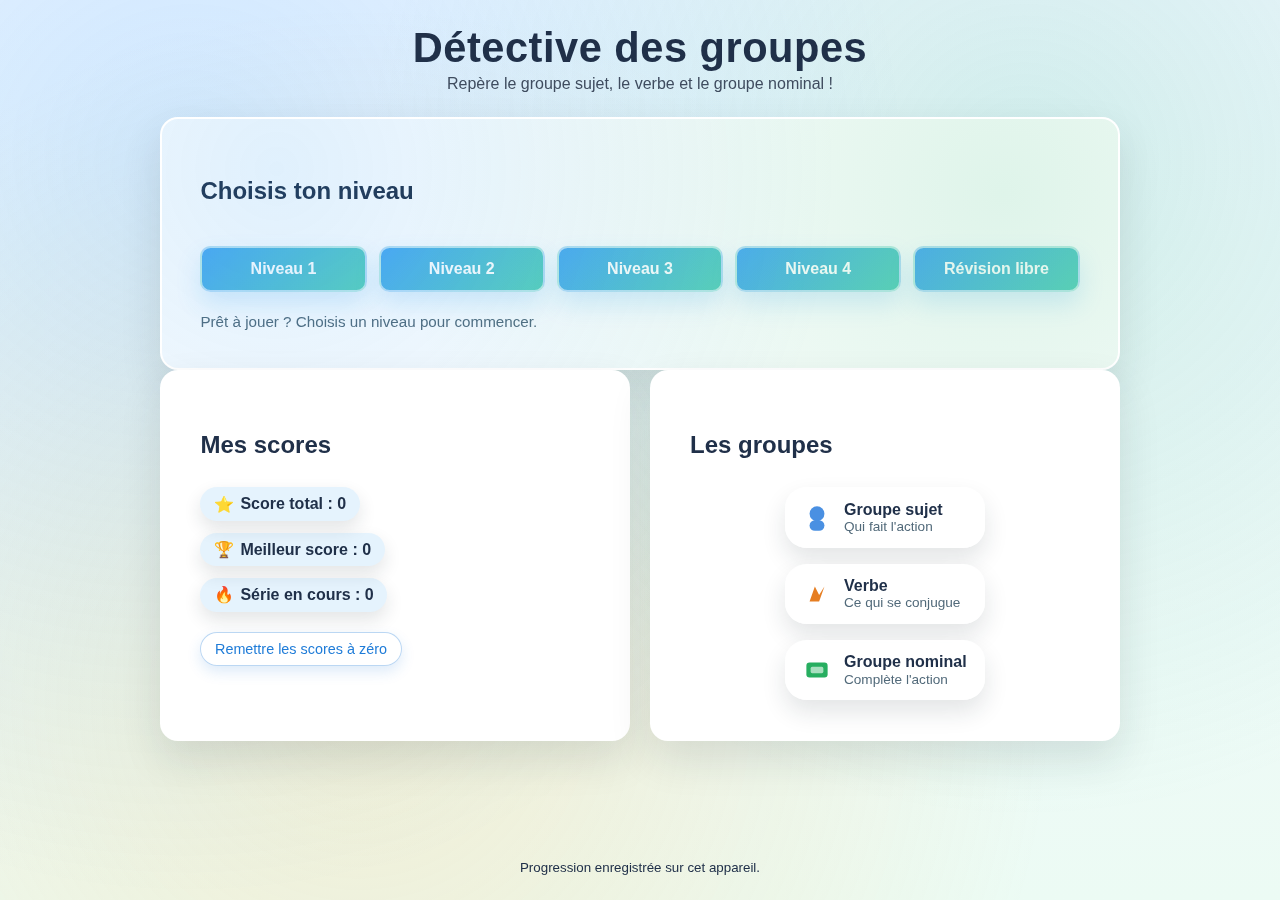
<file: index.html>
<!DOCTYPE html>
<html lang="fr-FR">
  <head>
    <meta charset="UTF-8" />
    <meta name="viewport" content="width=device-width, initial-scale=1.0" />
    <title>Détective des groupes - CE2</title>
    <link rel="stylesheet" href="src/styles.css" />
  </head>
  <body>
    <header class="app-header" role="banner">
      <h1>Détective des groupes</h1>
      <p class="tagline">Repère le groupe sujet, le verbe et le groupe nominal !</p>
    </header>
    <main id="app" class="app" role="main">
      <section id="screen-home" class="screen active" aria-label="Accueil">
        <div class="card home-card">
          <h2>Choisis ton niveau</h2>
          <div class="level-grid" role="group" aria-label="Niveaux">
            <button class="level-btn" data-level="1">Niveau 1</button>
            <button class="level-btn" data-level="2">Niveau 2</button>
            <button class="level-btn" data-level="3">Niveau 3</button>
            <button class="level-btn" data-level="4">Niveau 4</button>
            <button class="level-btn" data-level="all">Révision libre</button>
          </div>
          <div class="resume" id="resume-panel" aria-live="polite"></div>
        </div>
        <div class="home-grid">
          <div class="card scoreboard-card">
            <h2>Mes scores</h2>
            <div class="scoreboard" id="scoreboard-home" aria-live="polite">
              <span class="score-pill" id="home-score">Score total : 0</span>
              <span class="score-pill" id="home-best">Meilleur score : 0</span>
              <span class="score-pill" id="home-streak">Série en cours : 0</span>
            </div>
            <button id="reset-progress" class="ghost small" type="button">
              Remettre les scores à zéro
            </button>
          </div>
          <div class="card legend-card">
            <h2>Les groupes</h2>
            <div class="icon-legend" role="list">
              <div role="listitem" class="legend-item" data-role="GS">
                <img src="public/pictos/subject.svg" alt="Groupe sujet" />
                <div class="legend-text">
                  <span class="legend-title">Groupe sujet</span>
                  <span class="legend-caption">Qui fait l'action</span>
                </div>
              </div>
              <div role="listitem" class="legend-item" data-role="VERBE">
                <img src="public/pictos/verb.svg" alt="Verbe" />
                <div class="legend-text">
                  <span class="legend-title">Verbe</span>
                  <span class="legend-caption">Ce qui se conjugue</span>
                </div>
              </div>
              <div role="listitem" class="legend-item" data-role="GN">
                <img src="public/pictos/group.svg" alt="Groupe nominal" />
                <div class="legend-text">
                  <span class="legend-title">Groupe nominal</span>
                  <span class="legend-caption">Complète l'action</span>
                </div>
              </div>
            </div>
          </div>
        </div>
      </section>
      <section id="screen-exercise" class="screen" aria-label="Exercice">
        <div class="top-bar">
          <button id="back-home" class="ghost back-home">← Accueil</button>
          <span class="streak-chip" id="streak-display">Série en cours : 0</span>
        </div>
        <div class="card exercise-card">
          <div class="phrase-zone" aria-live="polite">
            <p id="phrase-text" class="phrase"></p>
          </div>
          <div class="drag-area" aria-hidden="false">
            <div
              class="drag-label"
              data-role="GS"
              draggable="false"
              aria-label="Étiquette Groupe sujet"
            >
              Groupe sujet
            </div>
            <div
              class="drag-label"
              data-role="VERBE"
              draggable="false"
              aria-label="Étiquette Verbe"
            >
              Verbe
            </div>
            <div
              class="drag-label"
              data-role="GN"
              draggable="false"
              aria-label="Étiquette Groupe nominal"
            >
              Groupe nominal
            </div>
          </div>
          <div class="help-text" id="help-text" aria-live="assertive"></div>
          <div class="controls">
            <button id="help-btn" class="ghost">Indice</button>
            <button id="validate-btn" class="primary">Valider</button>
            <button id="next-btn" class="secondary" disabled>Suivant</button>
          </div>
        </div>
      </section>
      <div id="toast" role="status" aria-live="polite" hidden></div>
    </main>
    <footer class="app-footer" role="contentinfo">
      <small>Progression enregistrée sur cet appareil.</small>
    </footer>
    <script type="module" src="src/main.js"></script>
  </body>
</html>
</file>
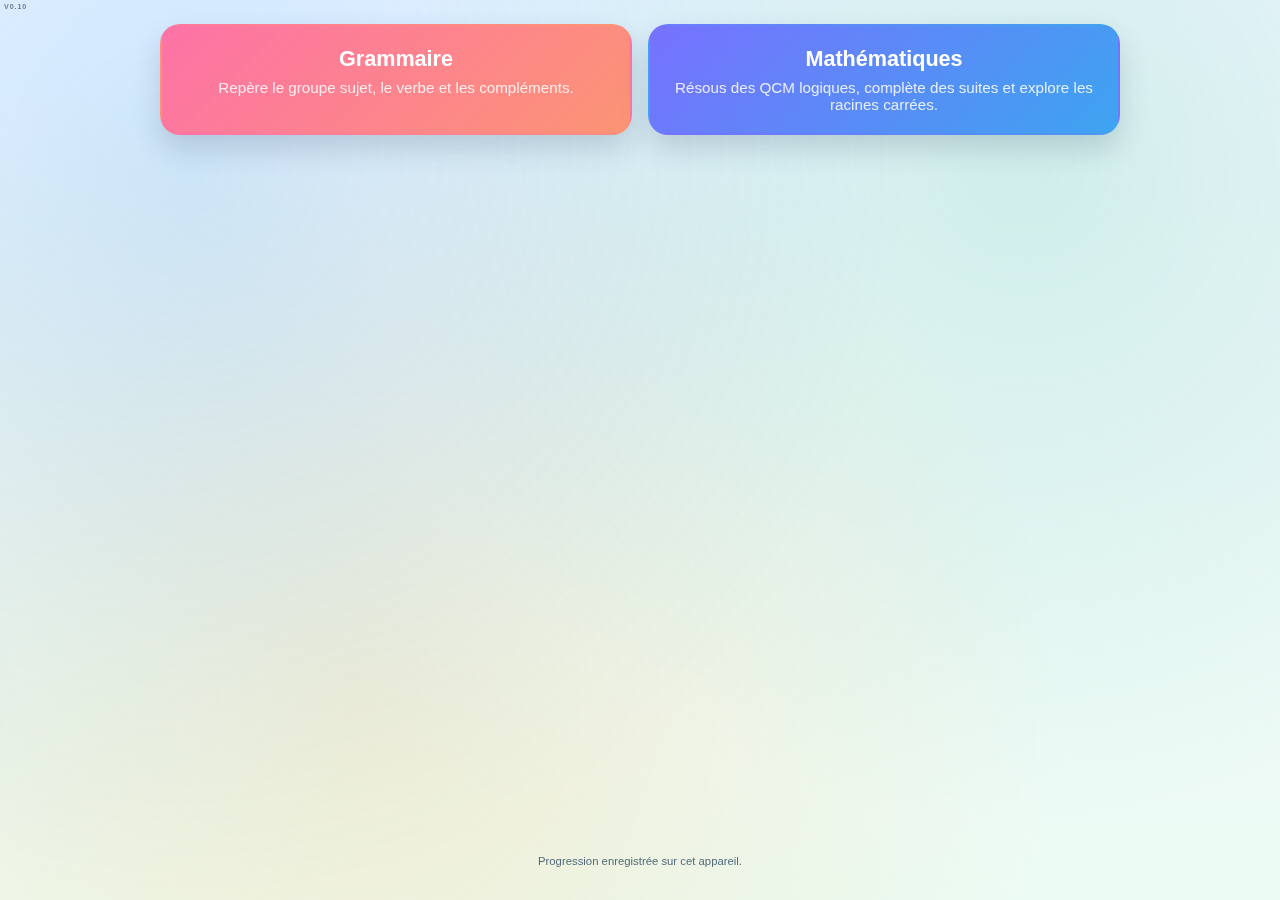
<file: beta/index.html>
<!DOCTYPE html>
<html lang="fr-FR">
  <head>
    <meta charset="UTF-8" />
    <meta name="viewport" content="width=device-width, initial-scale=1.0" />
    <title>Détective des groupes - CE2</title>
    <link rel="stylesheet" href="src/styles.css" />
  </head>
  <body>
    <span class="app-version app-version-floating" aria-label="Version de l'application">v0.10</span>
    <main id="app" class="app" role="main">
      <section
        id="screen-home"
        class="screen active"
        aria-label="Accueil"
        data-view="menu"
      >
        <div id="home-menu" class="home-view active" data-view="menu">
          <div class="subject-choice-panel" role="group" aria-label="Choisis une matière">
            <button class="subject-choice grammar" type="button" data-home-subject="grammar">
              <span class="subject-choice-title">Grammaire</span>
              <span class="subject-choice-caption"
                >Repère le groupe sujet, le verbe et les compléments.</span
              >
            </button>
            <button class="subject-choice math" type="button" data-home-subject="math">
              <span class="subject-choice-title">Mathématiques</span>
              <span class="subject-choice-caption"
                >Résous des QCM logiques, complète des suites et explore les racines carrées.</span
              >
            </button>
          </div>
        </div>
        <div id="grammar-panel" class="home-view" data-view="grammar" hidden aria-hidden="true">
          <button class="back-to-menu" type="button" data-home-menu>← Choisir une matière</button>
          <div class="card home-card">
            <h2>Choisis ton niveau</h2>
            <div class="level-grid" role="group" aria-label="Niveaux">
              <button class="level-btn" data-level="1">Niveau 1</button>
              <button class="level-btn" data-level="2">Niveau 2</button>
              <button class="level-btn" data-level="3">Niveau 3</button>
              <button class="level-btn" data-level="4">Niveau 4</button>
              <button class="level-btn" data-level="5">Niveau 5</button>
              <button class="level-btn" data-level="all">Révision libre</button>
            </div>
            <div class="resume" id="resume-panel" aria-live="polite"></div>
          </div>
          <div class="home-grid">
            <div class="card scoreboard-card">
              <h2>Mes scores</h2>
              <div class="scoreboard" id="scoreboard-home" aria-live="polite">
                <span class="score-pill" id="home-score">Score total : 0</span>
                <span class="score-pill" id="home-best">Meilleur score : 0</span>
                <span class="score-pill" id="home-streak">Série en cours : 0</span>
              </div>
              <div class="badge-section">
                <h3 class="badge-heading">Badges de séries parfaites</h3>
                <p class="badge-help" id="badge-help">
                  Joue les niveaux 3, 4 et 5 et réussis plusieurs phrases d’affilée pour débloquer les badges.
                </p>
                <div class="badge-grid" id="badge-grid" role="list" aria-live="polite"></div>
              </div>
              <button id="reset-progress" class="ghost small" type="button">
                Remettre les scores à zéro
              </button>
            </div>
            <div class="card legend-card">
              <h2>Les repères</h2>
              <div class="icon-legend" role="list">
                <div role="listitem" class="legend-item" data-role="SUBJECT">
                  <img src="public/pictos/subject.svg" alt="Groupe sujet" />
                  <div class="legend-text">
                    <span class="legend-title">Groupe sujet</span>
                    <span class="legend-caption">Qui fait l'action</span>
                  </div>
                </div>
                <div role="listitem" class="legend-item" data-role="VERB">
                  <img src="public/pictos/verb.svg" alt="Verbe" />
                  <div class="legend-text">
                    <span class="legend-title">Verbe</span>
                    <span class="legend-caption">Ce qui se conjugue</span>
                  </div>
                </div>
                <div role="listitem" class="legend-item" data-role="COMPLEMENT">
                  <img src="public/pictos/group.svg" alt="Complément" />
                  <div class="legend-text">
                    <span class="legend-title">Complément</span>
                    <span class="legend-caption">Lieu ou temps</span>
                  </div>
                </div>
              </div>
              <p class="legend-note">
                Dès le niveau 3, précise si le sujet est un <strong>pronom</strong> ou un
                <strong>groupe nominal</strong>.
              </p>
            </div>
          </div>
        </div>
        <div id="math-panel" class="home-view" data-view="math" hidden aria-hidden="true">
          <button class="back-to-menu" type="button" data-home-menu>← Choisir une matière</button>
          <div class="math-home">
            <div
              id="math-track-grid"
              class="math-track-grid"
              role="group"
              aria-label="Sous-matières de mathématiques"
            >
              <button
                class="math-track-btn"
                type="button"
                data-math-track="logic-rapide"
                aria-pressed="false"
              >
                <span class="math-track-title">Logique rapide</span>
                <span class="math-track-caption"
                  >Calculs mentaux express, opérations combinées et problèmes courts.</span
                >
              </button>
              <button
                class="math-track-btn"
                type="button"
                data-math-track="suites-logiques"
                aria-pressed="false"
              >
                <span class="math-track-title">Suites logiques</span>
                <span class="math-track-caption"
                  >Complète des suites numériques ou visuelles par glisser-déposer.</span
                >
              </button>
              <button
                class="math-track-btn"
                type="button"
                data-math-track="racines-carrees"
                aria-pressed="false"
              >
                <span class="math-track-title">Racines carrées</span>
                <span class="math-track-caption"
                  >Identifie les racines carrées parfaites et explique ta démarche.</span
                >
              </button>
            </div>
            <p id="math-track-help" class="math-track-help">
              Choisis un type d'énigmes pour voir les niveaux disponibles.
            </p>
            <div id="math-levels-wrapper" class="math-levels-wrapper" hidden aria-hidden="true">
              <h3 id="math-level-heading" class="visually-hidden">Choisis ton niveau</h3>
              <div
                id="math-levels"
                class="level-grid"
                role="group"
                aria-labelledby="math-level-heading"
              ></div>
            </div>
            <p class="math-resume" id="math-resume" aria-live="polite">
              Prêt à résoudre quelques énigmes ?
            </p>
          </div>
          <div class="home-grid">
            <div class="card math-info-card">
              <h2>Ce qui t'attend</h2>
              <ul class="math-level-list">
                <li>
                  <strong>Logique rapide</strong> : trois niveaux de calcul mental avec questions à choix
                  multiples.
                </li>
                <li>
                  <strong>Suites logiques</strong> : trois niveaux de suites numériques ou visuelles à compléter
                  en glisser-déposer.
                </li>
                <li>
                  <strong>Racines carrées</strong> : trois niveaux pour reconnaître les racines carrées parfaites et
                  les utiliser dans de petits problèmes.
                </li>
              </ul>
            </div>
            <div class="card math-score-card">
              <h2>Mes résultats</h2>
              <p id="math-score" class="math-score" aria-live="polite">0 réussite sur 0 exercice.</p>
            </div>
          </div>
        </div>
      </section>
      <section id="screen-exercise" class="screen" aria-label="Exercice">
          <div class="top-bar">
            <div class="top-bar-left">
              <button id="back-home" class="ghost back-home">← Accueil</button>
            </div>
            <span class="streak-chip" id="streak-display">Série en cours : 0</span>
          </div>
        <div class="card exercise-card">
          <div class="phrase-zone" aria-live="polite">
            <p id="phrase-text" class="phrase"></p>
          </div>
          <div id="subject-type-prompt" class="subject-type-prompt" hidden>
            <span id="subject-type-label" class="prompt-label">Glisse le type de sujet</span>
            <div class="prompt-options" role="group" aria-label="Type de sujet">
              <button type="button" class="prompt-option" data-subject-type="PRONOUN">Pronom</button>
              <button type="button" class="prompt-option" data-subject-type="GN">Groupe nominal</button>
            </div>
          </div>
          <div
            class="drag-area"
            id="drag-area"
            role="group"
            aria-label="Étiquettes à déplacer"
          ></div>
          <div class="help-text" id="help-text" aria-live="assertive"></div>
          <div class="controls">
            <button id="help-btn" class="ghost">Indice</button>
            <button id="validate-btn" class="primary">Valider</button>
            <button id="next-btn" class="secondary" disabled>Suivant</button>
          </div>
        </div>
      </section>
      <section id="screen-math" class="screen" aria-label="Exercices de mathématiques">
        <div class="top-bar">
          <div class="top-bar-left">
            <button id="back-home-math" class="ghost back-home">← Accueil</button>
          </div>
          <span class="streak-chip" id="math-progress">0 / 0</span>
        </div>
        <div class="card math-card">
          <h2 id="math-level-title">Mathématiques</h2>
          <p id="math-question" class="math-question" aria-live="polite"></p>
          <div id="math-sequence" class="math-sequence" aria-live="polite"></div>
          <div id="math-options" class="math-options" role="list"></div>
          <div id="math-feedback" class="math-feedback" aria-live="assertive"></div>
          <div class="controls">
            <button id="math-hint" class="ghost">Indice</button>
            <button id="math-validate" class="primary" disabled>Valider</button>
            <button id="math-next" class="secondary" disabled>Suivant</button>
          </div>
        </div>
      </section>
      <div id="toast" role="status" aria-live="polite" hidden></div>
    </main>
    <footer class="app-footer" role="contentinfo">
      <small>Progression enregistrée sur cet appareil.</small>
    </footer>
    <script type="module" src="src/main.js"></script>
  </body>
</html>
</file>
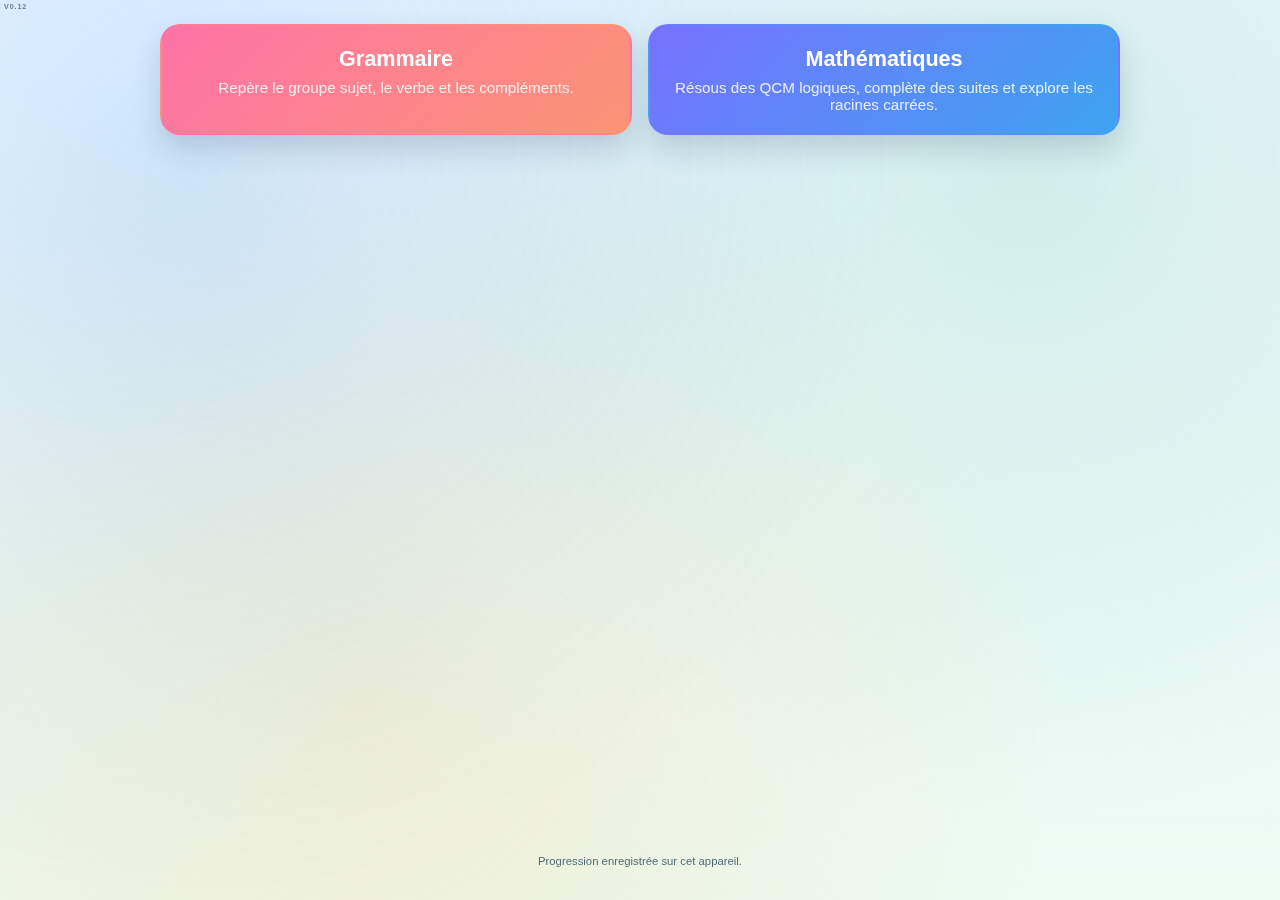
<file: beta/pr-8/index.html>
<!DOCTYPE html>
<html lang="fr-FR">
  <head>
    <meta charset="UTF-8" />
    <meta name="viewport" content="width=device-width, initial-scale=1.0" />
    <title>Détective des groupes - CE2</title>
    <link rel="stylesheet" href="src/styles.css" />
  </head>
  <body>
    <span class="app-version app-version-floating" aria-label="Version de l'application">v0.12</span>
    <main id="app" class="app" role="main">
      <section
        id="screen-home"
        class="screen active"
        aria-label="Accueil"
        data-view="menu"
      >
        <div id="home-menu" class="home-view active" data-view="menu">
          <div class="subject-choice-panel" role="group" aria-label="Choisis une matière">
            <button class="subject-choice grammar" type="button" data-home-subject="grammar">
              <span class="subject-choice-title">Grammaire</span>
              <span class="subject-choice-caption"
                >Repère le groupe sujet, le verbe et les compléments.</span
              >
            </button>
            <button class="subject-choice math" type="button" data-home-subject="math">
              <span class="subject-choice-title">Mathématiques</span>
              <span class="subject-choice-caption"
                >Résous des QCM logiques, complète des suites et explore les racines carrées.</span
              >
            </button>
          </div>
        </div>
        <div id="grammar-panel" class="home-view" data-view="grammar" hidden aria-hidden="true">
          <button class="back-to-menu" type="button" data-home-menu>← Choisir une matière</button>
          <div class="card home-card">
            <h2>Choisis ton niveau</h2>
            <div class="level-grid" role="group" aria-label="Niveaux">
              <button class="level-btn" data-level="1">Niveau 1</button>
              <button class="level-btn" data-level="2">Niveau 2</button>
              <button class="level-btn" data-level="3">Niveau 3</button>
              <button class="level-btn" data-level="4">Niveau 4</button>
              <button class="level-btn" data-level="5">Niveau 5</button>
              <button class="level-btn" data-level="all">Révision libre</button>
            </div>
            <div class="resume" id="resume-panel" aria-live="polite"></div>
          </div>
          <div class="home-grid">
            <div class="card scoreboard-card">
              <h2>Mes scores</h2>
              <div class="scoreboard" id="scoreboard-home" aria-live="polite">
                <span class="score-pill" id="home-score">Score total : 0</span>
                <span class="score-pill" id="home-best">Meilleur score : 0</span>
                <span class="score-pill" id="home-streak">Série en cours : 0</span>
              </div>
              <div class="badge-section">
                <h3 class="badge-heading">Badges de séries parfaites</h3>
                <p class="badge-help" id="badge-help">
                  Joue les niveaux 3, 4 et 5 et réussis plusieurs phrases d’affilée pour débloquer les badges.
                </p>
                <div class="badge-grid" id="badge-grid" role="list" aria-live="polite"></div>
              </div>
              <button id="reset-progress" class="ghost small" type="button">
                Remettre les scores à zéro
              </button>
            </div>
            <div class="card legend-card">
              <h2>Les repères</h2>
              <div class="icon-legend" role="list">
                <div role="listitem" class="legend-item" data-role="SUBJECT">
                  <img src="public/pictos/subject.svg" alt="Groupe sujet" />
                  <div class="legend-text">
                    <span class="legend-title">Groupe sujet</span>
                    <span class="legend-caption">Qui fait l'action</span>
                  </div>
                </div>
                <div role="listitem" class="legend-item" data-role="VERB">
                  <img src="public/pictos/verb.svg" alt="Verbe" />
                  <div class="legend-text">
                    <span class="legend-title">Verbe</span>
                    <span class="legend-caption">Ce qui se conjugue</span>
                  </div>
                </div>
                <div role="listitem" class="legend-item" data-role="COMPLEMENT">
                  <img src="public/pictos/group.svg" alt="Complément" />
                  <div class="legend-text">
                    <span class="legend-title">Complément</span>
                    <span class="legend-caption">Lieu ou temps</span>
                  </div>
                </div>
              </div>
              <p class="legend-note">
                Dès le niveau 3, précise si le sujet est un <strong>pronom</strong> ou un
                <strong>groupe nominal</strong>.
              </p>
            </div>
          </div>
        </div>
        <div id="math-panel" class="home-view" data-view="math" hidden aria-hidden="true">
          <button class="back-to-menu" type="button" data-home-menu>← Choisir une matière</button>
          <div class="math-home">
            <div
              id="math-track-grid"
              class="math-track-grid"
              role="group"
              aria-label="Sous-matières de mathématiques"
            >
              <button
                class="math-track-btn"
                type="button"
                data-math-track="logic-rapide"
                aria-pressed="false"
              >
                <span class="math-track-title">Logique rapide</span>
                <span class="math-track-caption"
                  >Calculs mentaux express, opérations combinées et problèmes courts.</span
                >
              </button>
              <button
                class="math-track-btn"
                type="button"
                data-math-track="suites-logiques"
                aria-pressed="false"
              >
                <span class="math-track-title">Suites logiques</span>
                <span class="math-track-caption"
                  >Complète des suites numériques ou visuelles par glisser-déposer.</span
                >
              </button>
              <button
                class="math-track-btn"
                type="button"
                data-math-track="racines-carrees"
                aria-pressed="false"
              >
                <span class="math-track-title">Racines carrées</span>
                <span class="math-track-caption"
                  >Identifie les racines carrées parfaites et explique ta démarche.</span
                >
              </button>
            </div>
            <p id="math-track-help" class="math-track-help">
              Choisis un type d'énigmes pour voir les niveaux disponibles.
            </p>
            <div id="math-levels-wrapper" class="math-levels-wrapper" hidden aria-hidden="true">
              <h3 id="math-level-heading" class="visually-hidden">Choisis ton niveau</h3>
              <div
                id="math-levels"
                class="level-grid"
                role="group"
                aria-labelledby="math-level-heading"
              ></div>
            </div>
            <p class="math-resume" id="math-resume" aria-live="polite">
              Prêt à résoudre quelques énigmes ?
            </p>
          </div>
          <div class="home-grid">
            <div class="card math-info-card">
              <h2>Ce qui t'attend</h2>
              <ul class="math-level-list">
                <li>
                  <strong>Logique rapide</strong> : trois niveaux de calcul mental avec questions à choix
                  multiples.
                </li>
                <li>
                  <strong>Suites logiques</strong> : trois niveaux de suites numériques ou visuelles à compléter
                  en glisser-déposer.
                </li>
                <li>
                  <strong>Racines carrées</strong> : trois niveaux pour reconnaître les racines carrées parfaites et
                  les utiliser dans de petits problèmes.
                </li>
              </ul>
            </div>
            <div class="card math-score-card">
              <h2>Mes résultats</h2>
              <p id="math-score" class="math-score" aria-live="polite">0 réussite sur 0 exercice.</p>
            </div>
          </div>
        </div>
      </section>
      <section id="screen-exercise" class="screen" aria-label="Exercice">
          <div class="top-bar">
            <div class="top-bar-left">
              <button id="back-home" class="ghost back-home">← Accueil</button>
            </div>
            <span class="streak-chip" id="streak-display">Série en cours : 0</span>
          </div>
        <div class="card exercise-card">
          <div class="phrase-zone" aria-live="polite">
            <p id="phrase-text" class="phrase"></p>
          </div>
          <div id="subject-type-prompt" class="subject-type-prompt" hidden>
            <span id="subject-type-label" class="prompt-label">Glisse le type de sujet</span>
            <div class="prompt-options" role="group" aria-label="Type de sujet">
              <button type="button" class="prompt-option" data-subject-type="PRONOUN">Pronom</button>
              <button type="button" class="prompt-option" data-subject-type="GN">Groupe nominal</button>
            </div>
          </div>
          <div
            class="drag-area"
            id="drag-area"
            role="group"
            aria-label="Étiquettes à déplacer"
          ></div>
          <div class="help-text" id="help-text" aria-live="assertive"></div>
          <div class="controls">
            <button id="help-btn" class="ghost">Indice</button>
            <button id="validate-btn" class="primary">Valider</button>
            <button id="next-btn" class="secondary" disabled>Suivant</button>
          </div>
        </div>
      </section>
      <section id="screen-math" class="screen" aria-label="Exercices de mathématiques">
        <div class="top-bar">
          <div class="top-bar-left">
            <button id="back-home-math" class="ghost back-home">← Accueil</button>
          </div>
          <span class="streak-chip" id="math-progress">0 / 0</span>
        </div>
        <div class="card math-card">
          <h2 id="math-level-title">Mathématiques</h2>
          <p id="math-question" class="math-question" aria-live="polite"></p>
          <div id="math-sequence" class="math-sequence" aria-live="polite"></div>
          <div id="math-options" class="math-options" role="list"></div>
          <div id="math-feedback" class="math-feedback" aria-live="assertive"></div>
          <div class="controls">
            <button id="math-hint" class="ghost">Indice</button>
            <button id="math-validate" class="primary" disabled>Valider</button>
            <button id="math-next" class="secondary" disabled>Suivant</button>
          </div>
        </div>
      </section>
      <div id="toast" role="status" aria-live="polite" hidden></div>
    </main>
    <footer class="app-footer" role="contentinfo">
      <small>Progression enregistrée sur cet appareil.</small>
    </footer>
    <script type="module" src="src/main.js"></script>
  </body>
</html>
</file>
<file: src/styles.css>
:root {
  color-scheme: light;
  --font-base: 'Baloo 2', 'Montserrat', 'Helvetica Neue', Arial, sans-serif;
  --bg-start: #f3f7ff;
  --bg-end: #ecfbf4;
  --card: #ffffff;
  --text: #203049;
  --muted: #526a7a;
  --primary: #2d9bf0;
  --primary-dark: #1f7cd8;
  --accent: #4cc38a;
  --warning: #f5b545;
  --error: #f06f6f;
  --subject-color: #f4a259;
  --verb-color: #4c8df7;
  --complement-color: #7b6bff;
  --type-pronoun: #3bb4c5;
  --type-gn: #f29d4b;
  --radius: 18px;
  --transition: 240ms ease;
}

* {
  box-sizing: border-box;
}

body {
  margin: 0;
  font-family: var(--font-base);
  background: linear-gradient(180deg, var(--bg-start) 0%, var(--bg-end) 100%);
  color: var(--text);
  min-height: 100vh;
  display: flex;
  flex-direction: column;
  position: relative;
}

body::before {
  content: '';
  position: fixed;
  inset: 0;
  background-image: radial-gradient(circle at 15% 20%, rgba(54, 164, 255, 0.2), transparent 55%),
    radial-gradient(circle at 80% 18%, rgba(89, 203, 173, 0.22), transparent 52%),
    radial-gradient(circle at 28% 78%, rgba(255, 200, 110, 0.24), transparent 60%);
  pointer-events: none;
  z-index: -1;
}

.app-header,
.app-footer {
  text-align: center;
  padding: 1.5rem 1rem;
  background: transparent;
}

.app-header h1 {
  margin: 0;
  font-size: clamp(1.8rem, 4vw, 2.6rem);
  letter-spacing: 0.5px;
}

.tagline {
  margin: 0.2rem 0 0;
  color: #3f4c5f;
  font-size: 1rem;
}

body.exercise-active .app-header {
  display: none;
}

body.exercise-active .app {
  padding-top: 0.5rem;
}

.app {
  flex: 1;
  width: min(960px, 94vw);
  margin: 0 auto;
  display: flex;
  flex-direction: column;
  gap: 1.5rem;
}

.screen {
  display: none;
}

.screen.active {
  display: block;
}

.card {
  background: var(--card);
  border-radius: var(--radius);
  padding: clamp(1.6rem, 3vw, 2.7rem);
  box-shadow: 0 18px 42px rgba(27, 38, 46, 0.12);
  border: 2px solid rgba(255, 255, 255, 0.7);
  backdrop-filter: blur(4px);
  display: flex;
  flex-direction: column;
  gap: 1.3rem;
}

.home-card {
  position: relative;
  overflow: hidden;
}

.home-card::after {
  content: '';
  position: absolute;
  inset: 0;
  background: radial-gradient(circle at 12% 20%, rgba(45, 155, 240, 0.15), transparent 65%),
    radial-gradient(circle at 88% 30%, rgba(76, 195, 138, 0.18), transparent 70%);
  pointer-events: none;
}

.level-grid {
  display: grid;
  grid-template-columns: repeat(auto-fit, minmax(140px, 1fr));
  gap: 0.75rem;
}

button {
  font: inherit;
  border: none;
  border-radius: calc(var(--radius) / 1.7);
  padding: 0.75rem 1rem;
  cursor: pointer;
  transition: transform var(--transition), background var(--transition), color var(--transition), box-shadow var(--transition);
}

button:disabled {
  cursor: not-allowed;
  opacity: 0.6;
}

.level-btn {
  background: linear-gradient(135deg, rgba(45, 155, 240, 0.85), rgba(62, 201, 176, 0.85));
  color: #ffffff;
  font-weight: 700;
  border: 2px solid rgba(255, 255, 255, 0.6);
  box-shadow: 0 12px 24px rgba(45, 155, 240, 0.18);
}

.level-btn:hover,
.level-btn:focus-visible {
  background: linear-gradient(135deg, rgba(31, 124, 216, 0.95), rgba(34, 160, 140, 0.95));
  transform: translateY(-3px) scale(1.01);
  box-shadow: 0 18px 30px rgba(31, 124, 216, 0.25);
}

.resume {
  color: var(--muted);
  font-size: 0.95rem;
}

.home-grid {
  display: grid;
  grid-template-columns: repeat(auto-fit, minmax(260px, 1fr));
  gap: 1.2rem;
}

.top-bar {
  display: flex;
  flex-wrap: wrap;
  align-items: center;
  justify-content: space-between;
  gap: 0.75rem;
}

.ghost {
  background: rgba(255, 255, 255, 0.65);
  border: 1px solid rgba(31, 124, 216, 0.3);
  color: var(--primary-dark);
}

.primary {
  background: var(--primary);
  color: white;
  font-weight: 600;
}

.primary:hover,
.primary:focus-visible {
  background: var(--primary-dark);
}

.secondary {
  background: rgba(74, 200, 160, 0.2);
  color: #1f7f62;
  font-weight: 600;
}


.exercise-card {
  gap: 1.2rem;
}

.scoreboard-card h2,
.legend-card h2 {
  margin-bottom: 0.5rem;
}

.icon-legend {
  display: flex;
  gap: 1rem;
  align-items: center;
  justify-content: center;
  flex-wrap: wrap;
}

.legend-item {
  display: flex;
  align-items: center;
  gap: 0.6rem;
  color: var(--text);
  font-size: 1rem;
  padding: 0.65rem 0.85rem;
  border-radius: calc(var(--radius) * 1.2);
  cursor: default;
  border: 2px solid rgba(255, 255, 255, 0.9);
  box-shadow: 0 12px 24px rgba(27, 38, 46, 0.12);
  background: rgba(255, 255, 255, 0.9);
  min-width: 200px;
}

.legend-item img {
  width: 34px;
  height: 34px;
}

.legend-text {
  display: flex;
  flex-direction: column;
  line-height: 1.2;
}

.legend-title {
  font-weight: 700;
}

.legend-caption {
  font-size: 0.85rem;
  color: var(--muted);
}

.legend-note {
  margin: 0;
  font-size: 0.9rem;
  color: var(--muted);
  text-align: center;
}


.phrase-zone {
  background: rgba(255, 255, 255, 0.96);
  border-radius: calc(var(--radius) * 0.9);
  padding: 1.4rem 1.2rem;
  min-height: 110px;
  display: flex;
  align-items: center;
  justify-content: center;
  border: 1px solid rgba(32, 48, 73, 0.08);
  box-shadow: inset 0 0 0 1px rgba(62, 201, 176, 0.08);
}

.phrase {
  font-size: clamp(1.1rem, 2.8vw, 1.6rem);
  line-height: 1.6;
  text-align: center;
  display: flex;
  flex-wrap: wrap;
  gap: 0.35rem;
  justify-content: center;
}

.segment {
  padding: 0.1rem 0.35rem;
  border-radius: 12px;
  transition: background var(--transition), box-shadow var(--transition), transform var(--transition);
  font-weight: 600;
  position: relative;
  display: inline-flex;
  align-items: center;
}
.segment.role-SUBJECT {
  --segment-color: rgba(244, 162, 89, 0.25);
  --segment-strong: rgba(244, 162, 89, 0.72);
}

.segment.role-VERB {
  --segment-color: rgba(76, 141, 247, 0.22);
  --segment-strong: rgba(76, 141, 247, 0.72);
}

.segment.role-COMPLEMENT {
  --segment-color: rgba(123, 107, 255, 0.22);
  --segment-strong: rgba(123, 107, 255, 0.7);
}

.segment.assigned {
  background: var(--segment-color);
  box-shadow: 0 0 0 2px var(--segment-strong) inset;
}

.segment::after {
  content: '';
  position: absolute;
  left: 0.25rem;
  right: 0.25rem;
  bottom: 0.1rem;
  height: 0.25rem;
  border-radius: 999px;
  opacity: 0;
  transition: opacity var(--transition);
}

.segment.subject-pronoun::after {
  background: rgba(59, 180, 197, 0.82);
}

.segment.subject-gn::after {
  background: rgba(242, 157, 75, 0.82);
}

.segment.subject-pronoun::after,
.segment.subject-gn::after {
  opacity: 1;
}

.segment.role-SUBJECT.subject-pronoun.assigned {
  background: rgba(59, 180, 197, 0.2);
  box-shadow: 0 0 0 2px rgba(59, 180, 197, 0.5) inset;
  color: #0f4a50;
}

.segment.role-SUBJECT.subject-gn.assigned {
  background: rgba(242, 157, 75, 0.22);
  box-shadow: 0 0 0 2px rgba(242, 157, 75, 0.55) inset;
  color: #6d3c09;
}

.segment.readonly {
  opacity: 0.9;
}

.segment.hint {
  background: rgba(76, 141, 247, 0.18);
  box-shadow: 0 0 0 2px rgba(76, 141, 247, 0.4) inset;
}

.segment.correct {
  animation: pop var(--transition);
  background: rgba(74, 200, 160, 0.25);
  box-shadow: 0 0 0 2px var(--accent) inset;
}

.segment.incorrect {
  animation: shake 260ms ease;
  background: rgba(255, 111, 111, 0.18);
  box-shadow: 0 0 0 2px var(--error) inset;
}

.subject-type-prompt {
  margin: 0.35rem auto 0.2rem;
  padding: 0.3rem 0.55rem 0.4rem;
  border-radius: calc(var(--radius) * 0.7);
  background: rgba(255, 255, 255, 0.94);
  border: 1px solid rgba(42, 74, 110, 0.18);
  box-shadow: 0 6px 14px rgba(15, 23, 42, 0.14);
  display: inline-flex;
  flex-direction: column;
  align-items: center;
  gap: 0.25rem;
  min-width: min(100%, 210px);
  max-width: 100%;
  transition: transform var(--transition), box-shadow var(--transition);
}

.subject-type-prompt.correct {
  border-color: rgba(43, 160, 120, 0.35);
  box-shadow: 0 10px 20px rgba(16, 185, 129, 0.22);
}

.subject-type-prompt.incorrect {
  border-color: rgba(222, 78, 78, 0.35);
  box-shadow: 0 10px 20px rgba(239, 68, 68, 0.22);
}

.subject-type-prompt[hidden] {
  display: none !important;
}

.prompt-label {
  font-size: 0.78rem;
  color: rgba(28, 49, 78, 0.85);
  font-weight: 600;
}

.prompt-options {
  display: flex;
  gap: 0.4rem;
  flex-wrap: wrap;
  justify-content: center;
}

.prompt-option {
  border: none;
  border-radius: 999px;
  padding: 0.38rem 0.75rem;
  font-weight: 700;
  font-size: 0.86rem;
  cursor: pointer;
  box-shadow: 0 6px 14px rgba(31, 41, 55, 0.16);
  color: var(--text);
  transition: transform var(--transition), box-shadow var(--transition), background var(--transition);
}

.prompt-option[data-subject-type='PRONOUN'] {
  background: rgba(50, 167, 198, 0.22);
  color: #0c5360;
}

.prompt-option[data-subject-type='GN'] {
  background: rgba(242, 153, 67, 0.24);
  color: #5d3603;
}

.prompt-option.active,
.prompt-option:focus-visible {
  outline: none;
  transform: translateY(-1px);
  box-shadow: 0 10px 20px rgba(30, 64, 175, 0.24);
}

.prompt-option.active[data-subject-type='PRONOUN'] {
  background: rgba(50, 167, 198, 0.38);
}

.prompt-option.active[data-subject-type='GN'] {
  background: rgba(242, 153, 67, 0.4);
}

@keyframes pop {
  from {
    transform: scale(0.96);
  }
  to {
    transform: scale(1);
  }
}

@keyframes shake {
  0% {
    transform: translateX(0);
  }
  25% {
    transform: translateX(-4px);
  }
  50% {
    transform: translateX(4px);
  }
  75% {
    transform: translateX(-3px);
  }
  100% {
    transform: translateX(0);
  }
}

.drag-area {
  display: flex;
  justify-content: center;
  gap: 0.9rem;
  flex-wrap: wrap;
}


.drag-label {
  min-width: 130px;
  padding: 0.7rem 1.2rem;
  border-radius: 999px;
  text-align: center;
  font-weight: 700;
  color: var(--text);
  background: rgba(255, 255, 255, 0.95);
  border: 3px solid rgba(255, 255, 255, 0.9);
  box-shadow: 0 14px 24px rgba(27, 38, 46, 0.14);
  touch-action: none;
  position: relative;
  letter-spacing: 0.3px;
  user-select: none;
}

.drag-label[data-label-id='SUBJECT'] {
  background: rgba(244, 162, 89, 0.22);
  border-color: rgba(244, 162, 89, 0.45);
}

.drag-label[data-label-id='VERB'] {
  background: rgba(76, 141, 247, 0.22);
  border-color: rgba(76, 141, 247, 0.45);
}

.drag-label[data-label-id='COMPLEMENT'] {
  background: rgba(123, 107, 255, 0.22);
  border-color: rgba(123, 107, 255, 0.45);
}

.drag-label[data-label-id='SUBJECT_TYPE_PRONOUN'] {
  background: rgba(59, 180, 197, 0.22);
  border-color: rgba(59, 180, 197, 0.45);
}

.drag-label[data-label-id='SUBJECT_TYPE_GN'] {
  background: rgba(242, 157, 75, 0.22);
  border-color: rgba(242, 157, 75, 0.45);
}

.drag-label.dragging {
  opacity: 0.85;
  box-shadow: 0 20px 32px rgba(31, 41, 55, 0.24);
  background: var(--card);
}

.shake {
  animation: shake 260ms ease;
}

.help-text {
  min-height: 1.2rem;
  text-align: center;
  color: var(--muted);
  font-size: 0.95rem;
  line-height: 1.4;
}

.controls {
  display: flex;
  gap: 0.9rem;
  flex-wrap: wrap;
  justify-content: center;
}


.scoreboard {
  display: flex;
  gap: 0.75rem;
  flex-wrap: wrap;
  font-weight: 600;
  justify-content: center;
}

.scoreboard-card {
  align-self: stretch;
}

.scoreboard-card .scoreboard {
  justify-content: flex-start;
  flex-direction: column;
  align-items: flex-start;
}

.back-home {
  padding: 0.45rem 0.8rem;
}

.score-pill {
  display: inline-flex;
  align-items: center;
  gap: 0.4rem;
  padding: 0.45rem 0.85rem;
  border-radius: 999px;
  background: rgba(45, 155, 240, 0.12);
  box-shadow: 0 8px 18px rgba(27, 38, 46, 0.12);
  font-weight: 700;
}

.score-pill::before {
  content: '⭐';
}

#home-best.score-pill::before {
  content: '🏆';
}

#home-streak.score-pill::before {
  content: '🔥';
}

.streak-chip {
  display: inline-flex;
  align-items: center;
  gap: 0.4rem;
  padding: 0.45rem 0.8rem;
  border-radius: 999px;
  background: rgba(45, 155, 240, 0.12);
  color: var(--primary-dark);
  font-weight: 600;
  box-shadow: 0 6px 14px rgba(27, 38, 46, 0.1);
}

.streak-chip::before {
  content: '🔥';
}

.ghost.small {
  align-self: flex-start;
  font-size: 0.9rem;
  padding: 0.5rem 0.85rem;
  border-radius: 999px;
  box-shadow: 0 6px 14px rgba(31, 124, 216, 0.15);
}

#toast {
  position: fixed;
  bottom: 1.5rem;
  left: 50%;
  transform: translateX(-50%);
  background: linear-gradient(135deg, var(--primary) 0%, var(--gn-color) 100%);
  color: white;
  padding: 0.75rem 1.2rem;
  border-radius: 999px;
  box-shadow: 0 12px 22px rgba(242, 91, 118, 0.35);
  font-size: 0.95rem;
  opacity: 0;
  pointer-events: none;
  transition: opacity var(--transition), transform var(--transition);
}

#toast.show {
  opacity: 1;
  transform: translate(-50%, -6px);
}

@media (max-width: 680px) {
  .card {
    padding: 1.4rem;
  }

  .phrase-zone {
    padding: 1.2rem;
  }

  .drag-label {
    min-width: 110px;
  }
}

@media (max-width: 480px) {
  body {
    font-size: 16px;
  }

  .drag-label {
    min-width: 95px;
    font-size: 0.95rem;
  }

  .home-grid {
    grid-template-columns: 1fr;
  }

  .top-bar {
    justify-content: space-between;
  }
}
</file>
<file: beta/src/styles.css>
:root {
  color-scheme: light;
  --font-base: 'Baloo 2', 'Montserrat', 'Helvetica Neue', Arial, sans-serif;
  --bg-start: #f3f7ff;
  --bg-end: #ecfbf4;
  --card: #ffffff;
  --text: #203049;
  --muted: #526a7a;
  --primary: #2d9bf0;
  --primary-dark: #1f7cd8;
  --accent: #4cc38a;
  --warning: #f5b545;
  --error: #f06f6f;
  --subject-color: #f4a259;
  --verb-color: #4c8df7;
  --complement-color: #7b6bff;
  --type-pronoun: #3bb4c5;
  --type-gn: #f29d4b;
  --radius: 18px;
  --transition: 240ms ease;
}

* {
  box-sizing: border-box;
}

body {
  margin: 0;
  font-family: var(--font-base);
  background: linear-gradient(180deg, var(--bg-start) 0%, var(--bg-end) 100%);
  color: var(--text);
  min-height: 100vh;
  display: flex;
  flex-direction: column;
  position: relative;
}

.visually-hidden {
  position: absolute;
  width: 1px;
  height: 1px;
  padding: 0;
  margin: -1px;
  overflow: hidden;
  clip: rect(0, 0, 0, 0);
  white-space: nowrap;
  border: 0;
}

.app-version {
  font-size: 0.45rem;
  font-weight: 600;
  color: rgba(32, 48, 73, 0.6);
  letter-spacing: 0.12em;
  text-transform: uppercase;
}

.app-version-floating {
  position: fixed;
  top: 0.15rem;
  left: 0.25rem;
  z-index: 1200;
  pointer-events: none;
}

body.exercise-active .app-version-floating {
  top: 0.1rem;
}

body::before {
  content: '';
  position: fixed;
  inset: 0;
  background-image: radial-gradient(circle at 15% 20%, rgba(54, 164, 255, 0.2), transparent 55%),
    radial-gradient(circle at 80% 18%, rgba(89, 203, 173, 0.22), transparent 52%),
    radial-gradient(circle at 28% 78%, rgba(255, 200, 110, 0.24), transparent 60%);
  pointer-events: none;
  z-index: -1;
}

.app {
  flex: 1;
  width: min(960px, 94vw);
  margin: 0 auto;
  display: flex;
  flex-direction: column;
  gap: 1.5rem;
  padding: clamp(1rem, 2vw, 1.5rem) 0 2rem;
}

.app-footer {
  text-align: center;
  padding: 1.5rem 1rem 2rem;
  color: var(--muted);
  font-size: 0.85rem;
}

.screen {
  display: none;
}

.screen.active {
  display: block;
}

.card {
  background: var(--card);
  border-radius: var(--radius);
  padding: clamp(1.6rem, 3vw, 2.7rem);
  box-shadow: 0 18px 42px rgba(27, 38, 46, 0.12);
  border: 2px solid rgba(255, 255, 255, 0.7);
  backdrop-filter: blur(4px);
  display: flex;
  flex-direction: column;
  gap: 1.3rem;
}

.home-card {
  position: relative;
  overflow: hidden;
}

.home-card::after {
  content: '';
  position: absolute;
  inset: 0;
  background: radial-gradient(circle at 12% 20%, rgba(45, 155, 240, 0.15), transparent 65%),
    radial-gradient(circle at 88% 30%, rgba(76, 195, 138, 0.18), transparent 70%);
  pointer-events: none;
}

.level-grid {
  display: grid;
  grid-template-columns: repeat(auto-fit, minmax(140px, 1fr));
  gap: 0.75rem;
}


.home-view {
  display: none;
  flex-direction: column;
  gap: 1.25rem;
}

.home-view.active {
  display: flex;
}

.subject-choice-panel,
.subject-choice-grid {
  display: grid;
  grid-template-columns: repeat(auto-fit, minmax(220px, 1fr));
  gap: 1rem;
  width: 100%;
}

.subject-choice {
  display: flex;
  flex-direction: column;
  gap: 0.45rem;
  padding: 1.25rem;
  border-radius: 1.25rem;
  border: 2px solid transparent;
  font-size: 1.15rem;
  font-weight: 700;
  color: #fff;
  cursor: pointer;
  transition: transform 0.2s ease, box-shadow 0.2s ease;
  box-shadow: 0 14px 28px rgba(45, 60, 89, 0.18);
}

.subject-choice .subject-choice-title {
  font-size: 1.35rem;
}

.subject-choice .subject-choice-caption {
  font-size: 0.95rem;
  font-weight: 500;
  color: rgba(255, 255, 255, 0.85);
}

.subject-choice.grammar {
  background: linear-gradient(135deg, rgba(255, 108, 162, 0.95), rgba(255, 140, 105, 0.92));
}

.subject-choice.math {
  background: linear-gradient(135deg, rgba(108, 99, 255, 0.9), rgba(45, 155, 240, 0.9));
}

.subject-choice:focus-visible,
.subject-choice:hover {
  transform: translateY(-4px) scale(1.01);
  box-shadow: 0 18px 32px rgba(45, 60, 89, 0.24);
}

.subject-choice:focus-visible {
  outline: 3px solid rgba(255, 255, 255, 0.8);
  outline-offset: 3px;
}

.back-to-menu {
  align-self: flex-start;
  margin-bottom: -0.5rem;
  padding: 0.5rem 0.85rem;
  border-radius: 999px;
  background: rgba(255, 255, 255, 0.1);
  border: 1px solid rgba(0, 0, 0, 0.08);
  color: var(--primary);
  font-weight: 600;
  cursor: pointer;
  transition: background 0.2s ease, transform 0.2s ease;
}

.back-to-menu:hover,
.back-to-menu:focus-visible {
  background: rgba(255, 255, 255, 0.28);
  transform: translateY(-1px);
}

.math-home {
  display: flex;
  flex-direction: column;
  gap: 0.9rem;
}

.math-track-grid {
  display: grid;
  grid-template-columns: repeat(auto-fit, minmax(220px, 1fr));
  gap: 0.75rem;
  margin-bottom: 0.75rem;
}

.math-track-btn {
  display: flex;
  flex-direction: column;
  align-items: flex-start;
  gap: 0.35rem;
  padding: 1rem;
  border-radius: 1rem;
  background: rgba(255, 255, 255, 0.88);
  color: var(--text);
  font-weight: 700;
  border: 2px solid rgba(45, 155, 240, 0.16);
  box-shadow: 0 12px 28px rgba(45, 60, 89, 0.15);
  cursor: pointer;
  transition: transform 0.2s ease, box-shadow 0.2s ease, border 0.2s ease, background 0.2s ease,
    color 0.2s ease;
  text-align: left;
}

.math-track-btn:hover,
.math-track-btn:focus-visible {
  transform: translateY(-3px);
  box-shadow: 0 18px 36px rgba(45, 60, 89, 0.22);
  outline: 3px solid rgba(45, 155, 240, 0.3);
  outline-offset: 3px;
}

.math-track-btn.selected {
  background: linear-gradient(135deg, rgba(45, 155, 240, 0.92), rgba(108, 99, 255, 0.95));
  color: #fff;
  border-color: rgba(255, 255, 255, 0.9);
  box-shadow: 0 24px 48px rgba(64, 90, 255, 0.38);
  transform: translateY(-3px) scale(1.01);
}

.math-track-title {
  font-size: 1.05rem;
}

.math-track-caption {
  font-size: 0.85rem;
  font-weight: 500;
  line-height: 1.35;
  opacity: 0.92;
}

.math-track-help {
  margin: 0.1rem 0 0.4rem;
  color: var(--muted);
  font-size: 0.95rem;
}

.math-levels-wrapper {
  display: flex;
  flex-direction: column;
  gap: 0.65rem;
  margin-bottom: 0.75rem;
}

.math-levels-wrapper[hidden] {
  display: none;
}

.math-level-btn {
  background: linear-gradient(135deg, rgba(108, 99, 255, 0.9), rgba(45, 155, 240, 0.9));
  color: #fff;
  font-weight: 700;
  border: 2px solid rgba(255, 255, 255, 0.65);
  box-shadow: 0 12px 26px rgba(64, 90, 255, 0.22);
}

.math-level-btn:hover,
.math-level-btn:focus-visible {
  background: linear-gradient(135deg, rgba(79, 70, 228, 1), rgba(31, 124, 216, 1));
  transform: translateY(-3px) scale(1.01);
  outline: 3px solid rgba(255, 255, 255, 0.85);
  outline-offset: 3px;
}

.math-level-btn:disabled,
.math-level-btn.disabled {
  opacity: 0.55;
  cursor: not-allowed;
  box-shadow: none;
  transform: none;
}

.math-resume {
  color: var(--muted);
  font-size: 0.95rem;
}

.math-info-card ul {
  margin: 0;
  padding-left: 1.2rem;
  display: flex;
  flex-direction: column;
  gap: 0.6rem;
}

.math-score {
  font-weight: 600;
}

.math-card {
  gap: 1rem;
}

.math-question {
  font-size: 1.2rem;
  font-weight: 600;
  margin: 0;
}

.math-sequence {
  display: flex;
  gap: 0.6rem;
  flex-wrap: wrap;
  font-size: 1.4rem;
  justify-content: center;
}

.math-sequence .sequence-item {
  min-width: 3rem;
  min-height: 3rem;
  border-radius: var(--radius);
  border: 2px dashed rgba(45, 155, 240, 0.4);
  background: rgba(255, 255, 255, 0.85);
  display: flex;
  align-items: center;
  justify-content: center;
  padding: 0.5rem 0.75rem;
  font-weight: 700;
}

.math-sequence .sequence-item.filled {
  border-style: solid;
  border-color: rgba(76, 195, 138, 0.7);
  background: rgba(76, 195, 138, 0.1);
}

.math-sequence .sequence-item.drag-over {
  border-color: rgba(45, 155, 240, 0.8);
  background: rgba(45, 155, 240, 0.12);
}

.math-options {
  display: flex;
  flex-wrap: wrap;
  gap: 0.75rem;
  justify-content: center;
}

.math-option {
  background: rgba(45, 155, 240, 0.12);
  border: 2px solid rgba(45, 155, 240, 0.4);
  color: var(--primary-dark);
  font-weight: 700;
  padding: 0.65rem 1.2rem;
  border-radius: calc(var(--radius) / 1.4);
  cursor: pointer;
  transition: transform var(--transition), box-shadow var(--transition), background var(--transition);
}

.math-option:hover,
.math-option:focus-visible {
  transform: translateY(-2px);
  box-shadow: 0 12px 24px rgba(45, 155, 240, 0.2);
}

.math-option.selected {
  background: rgba(76, 195, 138, 0.2);
  border-color: rgba(76, 195, 138, 0.8);
}

.math-option.dragging {
  opacity: 0.7;
  cursor: grabbing;
}

.math-feedback {
  min-height: 1.4rem;
  font-weight: 600;
  text-align: center;
}

.math-feedback.success {
  color: var(--accent);
}

.math-feedback.error {
  color: var(--error);
}

button {
  font: inherit;
  border: none;
  border-radius: calc(var(--radius) / 1.7);
  padding: 0.75rem 1rem;
  cursor: pointer;
  transition: transform var(--transition), background var(--transition), color var(--transition), box-shadow var(--transition);
}

button:disabled {
  cursor: not-allowed;
  opacity: 0.6;
}

.level-btn {
  background: linear-gradient(135deg, rgba(45, 155, 240, 0.85), rgba(62, 201, 176, 0.85));
  color: #ffffff;
  font-weight: 700;
  border: 2px solid rgba(255, 255, 255, 0.6);
  box-shadow: 0 12px 24px rgba(45, 155, 240, 0.18);
}

.level-btn:hover,
.level-btn:focus-visible {
  background: linear-gradient(135deg, rgba(31, 124, 216, 0.95), rgba(34, 160, 140, 0.95));
  transform: translateY(-3px) scale(1.01);
  box-shadow: 0 18px 30px rgba(31, 124, 216, 0.25);
}

.resume {
  color: var(--muted);
  font-size: 0.95rem;
}

.home-grid {
  display: grid;
  grid-template-columns: repeat(auto-fit, minmax(260px, 1fr));
  gap: 1.2rem;
}

.top-bar {
  display: flex;
  flex-wrap: wrap;
  align-items: center;
  justify-content: space-between;
  gap: 0.75rem;
}

.top-bar-left {
  display: flex;
  align-items: center;
  gap: 0.4rem;
}

.ghost {
  background: rgba(255, 255, 255, 0.65);
  border: 1px solid rgba(31, 124, 216, 0.3);
  color: var(--primary-dark);
}

.primary {
  background: var(--primary);
  color: white;
  font-weight: 600;
}

.primary:hover,
.primary:focus-visible {
  background: var(--primary-dark);
}

.secondary {
  background: rgba(74, 200, 160, 0.2);
  color: #1f7f62;
  font-weight: 600;
}


.exercise-card {
  gap: 1.2rem;
}

.scoreboard-card h2,
.legend-card h2 {
  margin-bottom: 0.5rem;
}

.badge-section {
  display: flex;
  flex-direction: column;
  gap: 0.6rem;
}

.badge-heading {
  margin: 0;
  font-size: 1.05rem;
}

.badge-help {
  margin: 0;
  font-size: 0.85rem;
  color: var(--muted);
}

.badge-grid {
  display: grid;
  grid-template-columns: repeat(auto-fit, minmax(220px, 1fr));
  gap: 0.6rem;
}

.badge-card {
  display: flex;
  align-items: center;
  gap: 0.75rem;
  padding: 0.7rem 0.85rem;
  border-radius: calc(var(--radius) / 1.6);
  border: 1px dashed rgba(45, 155, 240, 0.35);
  background: rgba(255, 255, 255, 0.78);
  transition: transform var(--transition), box-shadow var(--transition), border-color var(--transition);
}

.badge-card.locked {
  opacity: 0.7;
}

.badge-card.unlocked {
  border: 1px solid rgba(76, 195, 138, 0.55);
  background: rgba(76, 195, 138, 0.14);
  box-shadow: 0 10px 26px rgba(76, 195, 138, 0.18);
  opacity: 1;
}

.badge-card.just-unlocked {
  animation: badge-pop 600ms ease;
}

.badge-icon {
  width: 2.4rem;
  height: 2.4rem;
  border-radius: 50%;
  background: linear-gradient(135deg, rgba(45, 155, 240, 0.35), rgba(62, 201, 176, 0.4));
  color: var(--primary-dark);
  font-weight: 700;
  font-size: 0.95rem;
  display: flex;
  align-items: center;
  justify-content: center;
  box-shadow: inset 0 2px 4px rgba(255, 255, 255, 0.35);
}

.badge-card.unlocked .badge-icon {
  background: linear-gradient(135deg, rgba(76, 195, 138, 0.9), rgba(76, 195, 138, 0.7));
  color: #ffffff;
}

.badge-info {
  display: flex;
  flex-direction: column;
  gap: 0.2rem;
}

.badge-title {
  font-weight: 600;
}

.badge-status {
  font-size: 0.78rem;
  color: var(--muted);
}

.badge-card.unlocked .badge-status {
  color: var(--accent);
  font-weight: 600;
}

@keyframes badge-pop {
  0% {
    transform: scale(0.92);
  }
  60% {
    transform: scale(1.05);
  }
  100% {
    transform: scale(1);
  }
}

.icon-legend {
  display: flex;
  gap: 1rem;
  align-items: center;
  justify-content: center;
  flex-wrap: wrap;
}

.legend-item {
  display: flex;
  align-items: center;
  gap: 0.6rem;
  color: var(--text);
  font-size: 1rem;
  padding: 0.65rem 0.85rem;
  border-radius: calc(var(--radius) * 1.2);
  cursor: default;
  border: 2px solid rgba(255, 255, 255, 0.9);
  box-shadow: 0 12px 24px rgba(27, 38, 46, 0.12);
  background: rgba(255, 255, 255, 0.9);
  min-width: 200px;
}

.legend-item img {
  width: 34px;
  height: 34px;
}

.legend-text {
  display: flex;
  flex-direction: column;
  line-height: 1.2;
}

.legend-title {
  font-weight: 700;
}

.legend-caption {
  font-size: 0.85rem;
  color: var(--muted);
}

.legend-note {
  margin: 0;
  font-size: 0.9rem;
  color: var(--muted);
  text-align: center;
}


.phrase-zone {
  background: rgba(255, 255, 255, 0.96);
  border-radius: calc(var(--radius) * 0.9);
  padding: 1.4rem 1.2rem;
  min-height: 110px;
  display: flex;
  align-items: center;
  justify-content: center;
  border: 1px solid rgba(32, 48, 73, 0.08);
  box-shadow: inset 0 0 0 1px rgba(62, 201, 176, 0.08);
}

.phrase {
  font-size: clamp(1.1rem, 2.8vw, 1.6rem);
  line-height: 1.6;
  text-align: center;
  display: flex;
  flex-wrap: wrap;
  gap: 0.35rem;
  justify-content: center;
}

.segment {
  padding: 0.1rem 0.35rem;
  border-radius: 12px;
  transition: background var(--transition), box-shadow var(--transition), transform var(--transition);
  font-weight: 600;
  position: relative;
  display: inline-flex;
  align-items: center;
}
.segment.role-SUBJECT {
  --segment-color: rgba(244, 162, 89, 0.25);
  --segment-strong: rgba(244, 162, 89, 0.72);
}

.segment.role-VERB {
  --segment-color: rgba(76, 141, 247, 0.22);
  --segment-strong: rgba(76, 141, 247, 0.72);
}

.segment.role-COMPLEMENT {
  --segment-color: rgba(123, 107, 255, 0.22);
  --segment-strong: rgba(123, 107, 255, 0.7);
}

.segment.assigned {
  background: var(--segment-color);
  box-shadow: 0 0 0 2px var(--segment-strong) inset;
}

.segment::after {
  content: '';
  position: absolute;
  left: 0.25rem;
  right: 0.25rem;
  bottom: 0.1rem;
  height: 0.25rem;
  border-radius: 999px;
  opacity: 0;
  transition: opacity var(--transition);
}

.segment.subject-pronoun::after {
  background: rgba(59, 180, 197, 0.82);
}

.segment.subject-gn::after {
  background: rgba(242, 157, 75, 0.82);
}

.segment.subject-pronoun::after,
.segment.subject-gn::after {
  opacity: 1;
}

.segment.role-SUBJECT.subject-pronoun.assigned {
  background: rgba(59, 180, 197, 0.2);
  box-shadow: 0 0 0 2px rgba(59, 180, 197, 0.5) inset;
  color: #0f4a50;
}

.segment.role-SUBJECT.subject-gn.assigned {
  background: rgba(242, 157, 75, 0.22);
  box-shadow: 0 0 0 2px rgba(242, 157, 75, 0.55) inset;
  color: #6d3c09;
}

.segment.readonly {
  opacity: 0.9;
}

.segment.hint {
  background: rgba(76, 141, 247, 0.18);
  box-shadow: 0 0 0 2px rgba(76, 141, 247, 0.4) inset;
}

.segment.correct {
  animation: pop var(--transition);
  background: rgba(74, 200, 160, 0.25);
  box-shadow: 0 0 0 2px var(--accent) inset;
}

.segment.incorrect {
  animation: shake 260ms ease;
  background: rgba(255, 111, 111, 0.18);
  box-shadow: 0 0 0 2px var(--error) inset;
}

.subject-type-prompt {
  margin: 0.35rem auto 0.2rem;
  padding: 0.3rem 0.55rem 0.4rem;
  border-radius: calc(var(--radius) * 0.7);
  background: rgba(255, 255, 255, 0.94);
  border: 1px solid rgba(42, 74, 110, 0.18);
  box-shadow: 0 6px 14px rgba(15, 23, 42, 0.14);
  display: inline-flex;
  flex-direction: column;
  align-items: center;
  gap: 0.25rem;
  min-width: min(100%, 210px);
  max-width: 100%;
  transition: transform var(--transition), box-shadow var(--transition);
}

.subject-type-prompt.correct {
  border-color: rgba(43, 160, 120, 0.35);
  box-shadow: 0 10px 20px rgba(16, 185, 129, 0.22);
}

.subject-type-prompt.incorrect {
  border-color: rgba(222, 78, 78, 0.35);
  box-shadow: 0 10px 20px rgba(239, 68, 68, 0.22);
}

.subject-type-prompt[hidden] {
  display: none !important;
}

.prompt-label {
  font-size: 0.78rem;
  color: rgba(28, 49, 78, 0.85);
  font-weight: 600;
}

.prompt-options {
  display: flex;
  gap: 0.4rem;
  flex-wrap: wrap;
  justify-content: center;
}

.prompt-option {
  border: none;
  border-radius: 999px;
  padding: 0.38rem 0.75rem;
  font-weight: 700;
  font-size: 0.86rem;
  cursor: pointer;
  box-shadow: 0 6px 14px rgba(31, 41, 55, 0.16);
  color: var(--text);
  transition: transform var(--transition), box-shadow var(--transition), background var(--transition);
}

.prompt-option[data-subject-type='PRONOUN'] {
  background: rgba(50, 167, 198, 0.22);
  color: #0c5360;
}

.prompt-option[data-subject-type='GN'] {
  background: rgba(242, 153, 67, 0.24);
  color: #5d3603;
}

.prompt-option.active,
.prompt-option:focus-visible {
  outline: none;
  transform: translateY(-1px);
  box-shadow: 0 10px 20px rgba(30, 64, 175, 0.24);
}

.prompt-option.active[data-subject-type='PRONOUN'] {
  background: rgba(50, 167, 198, 0.38);
}

.prompt-option.active[data-subject-type='GN'] {
  background: rgba(242, 153, 67, 0.4);
}

@keyframes pop {
  from {
    transform: scale(0.96);
  }
  to {
    transform: scale(1);
  }
}

@keyframes shake {
  0% {
    transform: translateX(0);
  }
  25% {
    transform: translateX(-4px);
  }
  50% {
    transform: translateX(4px);
  }
  75% {
    transform: translateX(-3px);
  }
  100% {
    transform: translateX(0);
  }
}

.drag-area {
  display: flex;
  justify-content: center;
  gap: 0.9rem;
  flex-wrap: wrap;
}


.drag-label {
  min-width: 130px;
  padding: 0.7rem 1.2rem;
  border-radius: 999px;
  text-align: center;
  font-weight: 700;
  color: var(--text);
  background: rgba(255, 255, 255, 0.95);
  border: 3px solid rgba(255, 255, 255, 0.9);
  box-shadow: 0 14px 24px rgba(27, 38, 46, 0.14);
  touch-action: none;
  position: relative;
  letter-spacing: 0.3px;
  user-select: none;
}

.drag-label[data-label-id='SUBJECT'] {
  background: rgba(244, 162, 89, 0.22);
  border-color: rgba(244, 162, 89, 0.45);
}

.drag-label[data-label-id='VERB'] {
  background: rgba(76, 141, 247, 0.22);
  border-color: rgba(76, 141, 247, 0.45);
}

.drag-label[data-label-id='COMPLEMENT'] {
  background: rgba(123, 107, 255, 0.22);
  border-color: rgba(123, 107, 255, 0.45);
}

.drag-label[data-label-id='SUBJECT_TYPE_PRONOUN'] {
  background: rgba(59, 180, 197, 0.22);
  border-color: rgba(59, 180, 197, 0.45);
}

.drag-label[data-label-id='SUBJECT_TYPE_GN'] {
  background: rgba(242, 157, 75, 0.22);
  border-color: rgba(242, 157, 75, 0.45);
}

.drag-label.dragging {
  opacity: 0.85;
  box-shadow: 0 20px 32px rgba(31, 41, 55, 0.24);
  background: var(--card);
}

.shake {
  animation: shake 260ms ease;
}

.help-text {
  min-height: 1.2rem;
  text-align: center;
  color: var(--muted);
  font-size: 0.95rem;
  line-height: 1.4;
}

.controls {
  display: flex;
  gap: 0.9rem;
  flex-wrap: wrap;
  justify-content: center;
}


.scoreboard {
  display: flex;
  gap: 0.75rem;
  flex-wrap: wrap;
  font-weight: 600;
  justify-content: center;
}

.scoreboard-card {
  align-self: stretch;
}

.scoreboard-card .scoreboard {
  justify-content: flex-start;
  flex-direction: column;
  align-items: flex-start;
}

.back-home {
  padding: 0.45rem 0.8rem;
}

.score-pill {
  display: inline-flex;
  align-items: center;
  gap: 0.4rem;
  padding: 0.45rem 0.85rem;
  border-radius: 999px;
  background: rgba(45, 155, 240, 0.12);
  box-shadow: 0 8px 18px rgba(27, 38, 46, 0.12);
  font-weight: 700;
}

.score-pill::before {
  content: '⭐';
}

#home-best.score-pill::before {
  content: '🏆';
}

#home-streak.score-pill::before {
  content: '🔥';
}

.streak-chip {
  display: inline-flex;
  align-items: center;
  gap: 0.4rem;
  padding: 0.45rem 0.8rem;
  border-radius: 999px;
  background: rgba(45, 155, 240, 0.12);
  color: var(--primary-dark);
  font-weight: 600;
  box-shadow: 0 6px 14px rgba(27, 38, 46, 0.1);
}

.streak-chip::before {
  content: '🔥';
}

.ghost.small {
  align-self: flex-start;
  font-size: 0.9rem;
  padding: 0.5rem 0.85rem;
  border-radius: 999px;
  box-shadow: 0 6px 14px rgba(31, 124, 216, 0.15);
}

#toast {
  position: fixed;
  bottom: 1.5rem;
  left: 50%;
  transform: translateX(-50%);
  background: linear-gradient(135deg, var(--primary) 0%, var(--gn-color) 100%);
  color: white;
  padding: 0.75rem 1.2rem;
  border-radius: 999px;
  box-shadow: 0 12px 22px rgba(242, 91, 118, 0.35);
  font-size: 0.95rem;
  opacity: 0;
  pointer-events: none;
  transition: opacity var(--transition), transform var(--transition);
}

#toast.show {
  opacity: 1;
  transform: translate(-50%, -6px);
}

@media (max-width: 680px) {
  .card {
    padding: 1.4rem;
  }

  .phrase-zone {
    padding: 1.2rem;
  }

  .drag-label {
    min-width: 110px;
  }
}

@media (max-width: 480px) {
  body {
    font-size: 16px;
  }

  .drag-label {
    min-width: 95px;
    font-size: 0.95rem;
  }

  .home-grid {
    grid-template-columns: 1fr;
  }

  .top-bar {
    justify-content: space-between;
  }
}
</file>
<file: beta/pr-8/src/styles.css>
:root {
  color-scheme: light;
  --font-base: 'Baloo 2', 'Montserrat', 'Helvetica Neue', Arial, sans-serif;
  --bg-start: #f3f7ff;
  --bg-end: #ecfbf4;
  --card: #ffffff;
  --text: #203049;
  --muted: #526a7a;
  --primary: #2d9bf0;
  --primary-dark: #1f7cd8;
  --accent: #4cc38a;
  --warning: #f5b545;
  --error: #f06f6f;
  --subject-color: #f4a259;
  --verb-color: #4c8df7;
  --complement-color: #7b6bff;
  --type-pronoun: #3bb4c5;
  --type-gn: #f29d4b;
  --radius: 18px;
  --transition: 240ms ease;
}

* {
  box-sizing: border-box;
}

body {
  margin: 0;
  font-family: var(--font-base);
  background: linear-gradient(180deg, var(--bg-start) 0%, var(--bg-end) 100%);
  color: var(--text);
  min-height: 100vh;
  display: flex;
  flex-direction: column;
  position: relative;
}

.visually-hidden {
  position: absolute;
  width: 1px;
  height: 1px;
  padding: 0;
  margin: -1px;
  overflow: hidden;
  clip: rect(0, 0, 0, 0);
  white-space: nowrap;
  border: 0;
}

.app-version {
  font-size: 0.45rem;
  font-weight: 600;
  color: rgba(32, 48, 73, 0.6);
  letter-spacing: 0.12em;
  text-transform: uppercase;
}

.app-version-floating {
  position: fixed;
  top: 0.15rem;
  left: 0.25rem;
  z-index: 1200;
  pointer-events: none;
}

body.exercise-active .app-version-floating {
  top: 0.1rem;
}

body::before {
  content: '';
  position: fixed;
  inset: 0;
  background-image: radial-gradient(circle at 15% 20%, rgba(54, 164, 255, 0.2), transparent 55%),
    radial-gradient(circle at 80% 18%, rgba(89, 203, 173, 0.22), transparent 52%),
    radial-gradient(circle at 28% 78%, rgba(255, 200, 110, 0.24), transparent 60%);
  pointer-events: none;
  z-index: -1;
}

.app {
  flex: 1;
  width: min(960px, 94vw);
  margin: 0 auto;
  display: flex;
  flex-direction: column;
  gap: 1.5rem;
  padding: clamp(1rem, 2vw, 1.5rem) 0 2rem;
}

.app-footer {
  text-align: center;
  padding: 1.5rem 1rem 2rem;
  color: var(--muted);
  font-size: 0.85rem;
}

.screen {
  display: none;
}

.screen.active {
  display: block;
}

.card {
  background: var(--card);
  border-radius: var(--radius);
  padding: clamp(1.6rem, 3vw, 2.7rem);
  box-shadow: 0 18px 42px rgba(27, 38, 46, 0.12);
  border: 2px solid rgba(255, 255, 255, 0.7);
  backdrop-filter: blur(4px);
  display: flex;
  flex-direction: column;
  gap: 1.3rem;
}

.home-card {
  position: relative;
  overflow: hidden;
}

.home-card::after {
  content: '';
  position: absolute;
  inset: 0;
  background: radial-gradient(circle at 12% 20%, rgba(45, 155, 240, 0.15), transparent 65%),
    radial-gradient(circle at 88% 30%, rgba(76, 195, 138, 0.18), transparent 70%);
  pointer-events: none;
}

.level-grid {
  display: grid;
  grid-template-columns: repeat(auto-fit, minmax(140px, 1fr));
  gap: 0.75rem;
}


.home-view {
  display: none;
  flex-direction: column;
  gap: 1.25rem;
}

.home-view.active {
  display: flex;
}

.subject-choice-panel,
.subject-choice-grid {
  display: grid;
  grid-template-columns: repeat(auto-fit, minmax(220px, 1fr));
  gap: 1rem;
  width: 100%;
}

.subject-choice {
  display: flex;
  flex-direction: column;
  gap: 0.45rem;
  padding: 1.25rem;
  border-radius: 1.25rem;
  border: 2px solid transparent;
  font-size: 1.15rem;
  font-weight: 700;
  color: #fff;
  cursor: pointer;
  transition: transform 0.2s ease, box-shadow 0.2s ease;
  box-shadow: 0 14px 28px rgba(45, 60, 89, 0.18);
}

.subject-choice .subject-choice-title {
  font-size: 1.35rem;
}

.subject-choice .subject-choice-caption {
  font-size: 0.95rem;
  font-weight: 500;
  color: rgba(255, 255, 255, 0.85);
}

.subject-choice.grammar {
  background: linear-gradient(135deg, rgba(255, 108, 162, 0.95), rgba(255, 140, 105, 0.92));
}

.subject-choice.math {
  background: linear-gradient(135deg, rgba(108, 99, 255, 0.9), rgba(45, 155, 240, 0.9));
}

.subject-choice:focus-visible,
.subject-choice:hover {
  transform: translateY(-4px) scale(1.01);
  box-shadow: 0 18px 32px rgba(45, 60, 89, 0.24);
}

.subject-choice:focus-visible {
  outline: 3px solid rgba(255, 255, 255, 0.8);
  outline-offset: 3px;
}

.back-to-menu {
  align-self: flex-start;
  margin-bottom: -0.5rem;
  padding: 0.5rem 0.85rem;
  border-radius: 999px;
  background: rgba(255, 255, 255, 0.1);
  border: 1px solid rgba(0, 0, 0, 0.08);
  color: var(--primary);
  font-weight: 600;
  cursor: pointer;
  transition: background 0.2s ease, transform 0.2s ease;
}

.back-to-menu:hover,
.back-to-menu:focus-visible {
  background: rgba(255, 255, 255, 0.28);
  transform: translateY(-1px);
}

.math-home {
  display: flex;
  flex-direction: column;
  gap: 0.9rem;
}

.math-track-grid {
  display: grid;
  grid-template-columns: repeat(auto-fit, minmax(220px, 1fr));
  gap: 0.75rem;
  margin-bottom: 0.75rem;
}

.math-track-btn {
  display: flex;
  flex-direction: column;
  align-items: flex-start;
  gap: 0.35rem;
  padding: 1rem;
  border-radius: 1rem;
  background: rgba(255, 255, 255, 0.88);
  color: var(--text);
  font-weight: 700;
  border: 2px solid rgba(45, 155, 240, 0.16);
  box-shadow: 0 12px 28px rgba(45, 60, 89, 0.15);
  cursor: pointer;
  transition: transform 0.2s ease, box-shadow 0.2s ease, border 0.2s ease, background 0.2s ease,
    color 0.2s ease;
  text-align: left;
}

.math-track-btn:hover,
.math-track-btn:focus-visible {
  transform: translateY(-3px);
  box-shadow: 0 18px 36px rgba(45, 60, 89, 0.22);
  outline: 3px solid rgba(45, 155, 240, 0.3);
  outline-offset: 3px;
}

.math-track-btn.selected {
  background: linear-gradient(135deg, rgba(45, 155, 240, 0.92), rgba(108, 99, 255, 0.95));
  color: #fff;
  border-color: rgba(255, 255, 255, 0.9);
  box-shadow: 0 24px 48px rgba(64, 90, 255, 0.38);
  transform: translateY(-3px) scale(1.01);
}

.math-track-title {
  font-size: 1.05rem;
}

.math-track-caption {
  font-size: 0.85rem;
  font-weight: 500;
  line-height: 1.35;
  opacity: 0.92;
}

.math-track-help {
  margin: 0.1rem 0 0.4rem;
  color: var(--muted);
  font-size: 0.95rem;
}

.math-levels-wrapper {
  display: flex;
  flex-direction: column;
  gap: 0.65rem;
  margin-bottom: 0.75rem;
}

.math-levels-wrapper[hidden] {
  display: none;
}

.math-level-btn {
  background: linear-gradient(135deg, rgba(108, 99, 255, 0.9), rgba(45, 155, 240, 0.9));
  color: #fff;
  font-weight: 700;
  border: 2px solid rgba(255, 255, 255, 0.65);
  box-shadow: 0 12px 26px rgba(64, 90, 255, 0.22);
}

.math-level-btn:hover,
.math-level-btn:focus-visible {
  background: linear-gradient(135deg, rgba(79, 70, 228, 1), rgba(31, 124, 216, 1));
  transform: translateY(-3px) scale(1.01);
  outline: 3px solid rgba(255, 255, 255, 0.85);
  outline-offset: 3px;
}

.math-level-btn:disabled,
.math-level-btn.disabled {
  opacity: 0.55;
  cursor: not-allowed;
  box-shadow: none;
  transform: none;
}

.math-resume {
  color: var(--muted);
  font-size: 0.95rem;
}

.math-info-card ul {
  margin: 0;
  padding-left: 1.2rem;
  display: flex;
  flex-direction: column;
  gap: 0.6rem;
}

.math-score {
  font-weight: 600;
}

.math-card {
  gap: 1rem;
}

.math-question {
  font-size: 1.2rem;
  font-weight: 600;
  margin: 0;
}

.math-sequence {
  display: flex;
  gap: 0.6rem;
  flex-wrap: wrap;
  font-size: 1.4rem;
  justify-content: center;
}

.math-sequence .sequence-item {
  min-width: 3rem;
  min-height: 3rem;
  border-radius: var(--radius);
  border: 2px dashed rgba(45, 155, 240, 0.4);
  background: rgba(255, 255, 255, 0.85);
  display: flex;
  align-items: center;
  justify-content: center;
  padding: 0.5rem 0.75rem;
  font-weight: 700;
}

.math-sequence .sequence-item.filled {
  border-style: solid;
  border-color: rgba(76, 195, 138, 0.7);
  background: rgba(76, 195, 138, 0.1);
}

.math-sequence .sequence-item.drag-over {
  border-color: rgba(45, 155, 240, 0.8);
  background: rgba(45, 155, 240, 0.12);
}

.math-options {
  display: flex;
  flex-wrap: wrap;
  gap: 0.75rem;
  justify-content: center;
}

.math-option {
  background: rgba(45, 155, 240, 0.12);
  border: 2px solid rgba(45, 155, 240, 0.4);
  color: var(--primary-dark);
  font-weight: 700;
  padding: 0.65rem 1.2rem;
  border-radius: calc(var(--radius) / 1.4);
  cursor: pointer;
  transition: transform var(--transition), box-shadow var(--transition), background var(--transition);
}

.math-option:hover,
.math-option:focus-visible {
  transform: translateY(-2px);
  box-shadow: 0 12px 24px rgba(45, 155, 240, 0.2);
}

.math-option.selected {
  background: rgba(76, 195, 138, 0.2);
  border-color: rgba(76, 195, 138, 0.8);
}

.math-option.dragging {
  opacity: 0.7;
  cursor: grabbing;
}

.math-feedback {
  min-height: 1.4rem;
  font-weight: 600;
  text-align: center;
}

.math-feedback.success {
  color: var(--accent);
}

.math-feedback.error {
  color: var(--error);
}

button {
  font: inherit;
  border: none;
  border-radius: calc(var(--radius) / 1.7);
  padding: 0.75rem 1rem;
  cursor: pointer;
  transition: transform var(--transition), background var(--transition), color var(--transition), box-shadow var(--transition);
}

button:disabled {
  cursor: not-allowed;
  opacity: 0.6;
}

.level-btn {
  background: linear-gradient(135deg, rgba(45, 155, 240, 0.85), rgba(62, 201, 176, 0.85));
  color: #ffffff;
  font-weight: 700;
  border: 2px solid rgba(255, 255, 255, 0.6);
  box-shadow: 0 12px 24px rgba(45, 155, 240, 0.18);
}

.level-btn:hover,
.level-btn:focus-visible {
  background: linear-gradient(135deg, rgba(31, 124, 216, 0.95), rgba(34, 160, 140, 0.95));
  transform: translateY(-3px) scale(1.01);
  box-shadow: 0 18px 30px rgba(31, 124, 216, 0.25);
}

.resume {
  color: var(--muted);
  font-size: 0.95rem;
}

.home-grid {
  display: grid;
  grid-template-columns: repeat(auto-fit, minmax(260px, 1fr));
  gap: 1.2rem;
}

.top-bar {
  display: flex;
  flex-wrap: wrap;
  align-items: center;
  justify-content: space-between;
  gap: 0.75rem;
}

.top-bar-left {
  display: flex;
  align-items: center;
  gap: 0.4rem;
}

.ghost {
  background: rgba(255, 255, 255, 0.65);
  border: 1px solid rgba(31, 124, 216, 0.3);
  color: var(--primary-dark);
}

.primary {
  background: var(--primary);
  color: white;
  font-weight: 600;
}

.primary:hover,
.primary:focus-visible {
  background: var(--primary-dark);
}

.secondary {
  background: rgba(74, 200, 160, 0.2);
  color: #1f7f62;
  font-weight: 600;
}


.exercise-card {
  gap: 1.2rem;
}

.scoreboard-card h2,
.legend-card h2 {
  margin-bottom: 0.5rem;
}

.badge-section {
  display: flex;
  flex-direction: column;
  gap: 0.6rem;
}

.badge-heading {
  margin: 0;
  font-size: 1.05rem;
}

.badge-help {
  margin: 0;
  font-size: 0.85rem;
  color: var(--muted);
}

.badge-grid {
  display: grid;
  grid-template-columns: repeat(auto-fit, minmax(220px, 1fr));
  gap: 0.6rem;
}

.badge-card {
  display: flex;
  align-items: center;
  gap: 0.75rem;
  padding: 0.7rem 0.85rem;
  border-radius: calc(var(--radius) / 1.6);
  border: 1px dashed rgba(45, 155, 240, 0.35);
  background: rgba(255, 255, 255, 0.78);
  transition: transform var(--transition), box-shadow var(--transition), border-color var(--transition);
}

.badge-card.locked {
  opacity: 0.7;
}

.badge-card.unlocked {
  border: 1px solid rgba(76, 195, 138, 0.55);
  background: rgba(76, 195, 138, 0.14);
  box-shadow: 0 10px 26px rgba(76, 195, 138, 0.18);
  opacity: 1;
}

.badge-card.just-unlocked {
  animation: badge-pop 600ms ease;
}

.badge-icon {
  width: 2.4rem;
  height: 2.4rem;
  border-radius: 50%;
  background: linear-gradient(135deg, rgba(45, 155, 240, 0.35), rgba(62, 201, 176, 0.4));
  color: var(--primary-dark);
  font-weight: 700;
  font-size: 0.95rem;
  display: flex;
  align-items: center;
  justify-content: center;
  box-shadow: inset 0 2px 4px rgba(255, 255, 255, 0.35);
}

.badge-card.unlocked .badge-icon {
  background: linear-gradient(135deg, rgba(76, 195, 138, 0.9), rgba(76, 195, 138, 0.7));
  color: #ffffff;
}

.badge-info {
  display: flex;
  flex-direction: column;
  gap: 0.2rem;
}

.badge-title {
  font-weight: 600;
}

.badge-status {
  font-size: 0.78rem;
  color: var(--muted);
}

.badge-card.unlocked .badge-status {
  color: var(--accent);
  font-weight: 600;
}

@keyframes badge-pop {
  0% {
    transform: scale(0.92);
  }
  60% {
    transform: scale(1.05);
  }
  100% {
    transform: scale(1);
  }
}

.icon-legend {
  display: flex;
  gap: 1rem;
  align-items: center;
  justify-content: center;
  flex-wrap: wrap;
}

.legend-item {
  display: flex;
  align-items: center;
  gap: 0.6rem;
  color: var(--text);
  font-size: 1rem;
  padding: 0.65rem 0.85rem;
  border-radius: calc(var(--radius) * 1.2);
  cursor: default;
  border: 2px solid rgba(255, 255, 255, 0.9);
  box-shadow: 0 12px 24px rgba(27, 38, 46, 0.12);
  background: rgba(255, 255, 255, 0.9);
  min-width: 200px;
}

.legend-item img {
  width: 34px;
  height: 34px;
}

.legend-text {
  display: flex;
  flex-direction: column;
  line-height: 1.2;
}

.legend-title {
  font-weight: 700;
}

.legend-caption {
  font-size: 0.85rem;
  color: var(--muted);
}

.legend-note {
  margin: 0;
  font-size: 0.9rem;
  color: var(--muted);
  text-align: center;
}


.phrase-zone {
  background: rgba(255, 255, 255, 0.96);
  border-radius: calc(var(--radius) * 0.9);
  padding: 1.4rem 1.2rem;
  min-height: 110px;
  display: flex;
  align-items: center;
  justify-content: center;
  border: 1px solid rgba(32, 48, 73, 0.08);
  box-shadow: inset 0 0 0 1px rgba(62, 201, 176, 0.08);
}

.phrase {
  font-size: clamp(1.1rem, 2.8vw, 1.6rem);
  line-height: 1.6;
  text-align: center;
  display: flex;
  flex-wrap: wrap;
  gap: 0.35rem;
  justify-content: center;
}

.segment {
  padding: 0.1rem 0.35rem;
  border-radius: 12px;
  transition: background var(--transition), box-shadow var(--transition), transform var(--transition);
  font-weight: 600;
  position: relative;
  display: inline-flex;
  align-items: center;
}
.segment.role-SUBJECT {
  --segment-color: rgba(244, 162, 89, 0.25);
  --segment-strong: rgba(244, 162, 89, 0.72);
}

.segment.role-VERB {
  --segment-color: rgba(76, 141, 247, 0.22);
  --segment-strong: rgba(76, 141, 247, 0.72);
}

.segment.role-COMPLEMENT {
  --segment-color: rgba(123, 107, 255, 0.22);
  --segment-strong: rgba(123, 107, 255, 0.7);
}

.segment.assigned {
  background: var(--segment-color);
  box-shadow: 0 0 0 2px var(--segment-strong) inset;
}

.segment::after {
  content: '';
  position: absolute;
  left: 0.25rem;
  right: 0.25rem;
  bottom: 0.1rem;
  height: 0.25rem;
  border-radius: 999px;
  opacity: 0;
  transition: opacity var(--transition);
}

.segment.subject-pronoun::after {
  background: rgba(59, 180, 197, 0.82);
}

.segment.subject-gn::after {
  background: rgba(242, 157, 75, 0.82);
}

.segment.subject-pronoun::after,
.segment.subject-gn::after {
  opacity: 1;
}

.segment.role-SUBJECT.subject-pronoun.assigned {
  background: rgba(59, 180, 197, 0.2);
  box-shadow: 0 0 0 2px rgba(59, 180, 197, 0.5) inset;
  color: #0f4a50;
}

.segment.role-SUBJECT.subject-gn.assigned {
  background: rgba(242, 157, 75, 0.22);
  box-shadow: 0 0 0 2px rgba(242, 157, 75, 0.55) inset;
  color: #6d3c09;
}

.segment.readonly {
  opacity: 0.9;
}

.segment.hint {
  background: rgba(76, 141, 247, 0.18);
  box-shadow: 0 0 0 2px rgba(76, 141, 247, 0.4) inset;
}

.segment.correct {
  animation: pop var(--transition);
  background: rgba(74, 200, 160, 0.25);
  box-shadow: 0 0 0 2px var(--accent) inset;
}

.segment.incorrect {
  animation: shake 260ms ease;
  background: rgba(255, 111, 111, 0.18);
  box-shadow: 0 0 0 2px var(--error) inset;
}

.subject-type-prompt {
  margin: 0.35rem auto 0.2rem;
  padding: 0.3rem 0.55rem 0.4rem;
  border-radius: calc(var(--radius) * 0.7);
  background: rgba(255, 255, 255, 0.94);
  border: 1px solid rgba(42, 74, 110, 0.18);
  box-shadow: 0 6px 14px rgba(15, 23, 42, 0.14);
  display: inline-flex;
  flex-direction: column;
  align-items: center;
  gap: 0.25rem;
  min-width: min(100%, 210px);
  max-width: 100%;
  transition: transform var(--transition), box-shadow var(--transition);
}

.subject-type-prompt.correct {
  border-color: rgba(43, 160, 120, 0.35);
  box-shadow: 0 10px 20px rgba(16, 185, 129, 0.22);
}

.subject-type-prompt.incorrect {
  border-color: rgba(222, 78, 78, 0.35);
  box-shadow: 0 10px 20px rgba(239, 68, 68, 0.22);
}

.subject-type-prompt[hidden] {
  display: none !important;
}

.prompt-label {
  font-size: 0.78rem;
  color: rgba(28, 49, 78, 0.85);
  font-weight: 600;
}

.prompt-options {
  display: flex;
  gap: 0.4rem;
  flex-wrap: wrap;
  justify-content: center;
}

.prompt-option {
  border: none;
  border-radius: 999px;
  padding: 0.38rem 0.75rem;
  font-weight: 700;
  font-size: 0.86rem;
  cursor: pointer;
  box-shadow: 0 6px 14px rgba(31, 41, 55, 0.16);
  color: var(--text);
  transition: transform var(--transition), box-shadow var(--transition), background var(--transition);
}

.prompt-option[data-subject-type='PRONOUN'] {
  background: rgba(50, 167, 198, 0.22);
  color: #0c5360;
}

.prompt-option[data-subject-type='GN'] {
  background: rgba(242, 153, 67, 0.24);
  color: #5d3603;
}

.prompt-option.active,
.prompt-option:focus-visible {
  outline: none;
  transform: translateY(-1px);
  box-shadow: 0 10px 20px rgba(30, 64, 175, 0.24);
}

.prompt-option.active[data-subject-type='PRONOUN'] {
  background: rgba(50, 167, 198, 0.38);
}

.prompt-option.active[data-subject-type='GN'] {
  background: rgba(242, 153, 67, 0.4);
}

@keyframes pop {
  from {
    transform: scale(0.96);
  }
  to {
    transform: scale(1);
  }
}

@keyframes shake {
  0% {
    transform: translateX(0);
  }
  25% {
    transform: translateX(-4px);
  }
  50% {
    transform: translateX(4px);
  }
  75% {
    transform: translateX(-3px);
  }
  100% {
    transform: translateX(0);
  }
}

.drag-area {
  display: flex;
  justify-content: center;
  gap: 0.9rem;
  flex-wrap: wrap;
}


.drag-label {
  min-width: 130px;
  padding: 0.7rem 1.2rem;
  border-radius: 999px;
  text-align: center;
  font-weight: 700;
  color: var(--text);
  background: rgba(255, 255, 255, 0.95);
  border: 3px solid rgba(255, 255, 255, 0.9);
  box-shadow: 0 14px 24px rgba(27, 38, 46, 0.14);
  touch-action: none;
  position: relative;
  letter-spacing: 0.3px;
  user-select: none;
}

.drag-label[data-label-id='SUBJECT'] {
  background: rgba(244, 162, 89, 0.22);
  border-color: rgba(244, 162, 89, 0.45);
}

.drag-label[data-label-id='VERB'] {
  background: rgba(76, 141, 247, 0.22);
  border-color: rgba(76, 141, 247, 0.45);
}

.drag-label[data-label-id='COMPLEMENT'] {
  background: rgba(123, 107, 255, 0.22);
  border-color: rgba(123, 107, 255, 0.45);
}

.drag-label[data-label-id='SUBJECT_TYPE_PRONOUN'] {
  background: rgba(59, 180, 197, 0.22);
  border-color: rgba(59, 180, 197, 0.45);
}

.drag-label[data-label-id='SUBJECT_TYPE_GN'] {
  background: rgba(242, 157, 75, 0.22);
  border-color: rgba(242, 157, 75, 0.45);
}

.drag-label.dragging {
  opacity: 0.85;
  box-shadow: 0 20px 32px rgba(31, 41, 55, 0.24);
  background: var(--card);
}

.shake {
  animation: shake 260ms ease;
}

.help-text {
  min-height: 1.2rem;
  text-align: center;
  color: var(--muted);
  font-size: 0.95rem;
  line-height: 1.4;
}

.controls {
  display: flex;
  gap: 0.9rem;
  flex-wrap: wrap;
  justify-content: center;
}


.scoreboard {
  display: flex;
  gap: 0.75rem;
  flex-wrap: wrap;
  font-weight: 600;
  justify-content: center;
}

.scoreboard-card {
  align-self: stretch;
}

.scoreboard-card .scoreboard {
  justify-content: flex-start;
  flex-direction: column;
  align-items: flex-start;
}

.back-home {
  padding: 0.45rem 0.8rem;
}

.score-pill {
  display: inline-flex;
  align-items: center;
  gap: 0.4rem;
  padding: 0.45rem 0.85rem;
  border-radius: 999px;
  background: rgba(45, 155, 240, 0.12);
  box-shadow: 0 8px 18px rgba(27, 38, 46, 0.12);
  font-weight: 700;
}

.score-pill::before {
  content: '⭐';
}

#home-best.score-pill::before {
  content: '🏆';
}

#home-streak.score-pill::before {
  content: '🔥';
}

.streak-chip {
  display: inline-flex;
  align-items: center;
  gap: 0.4rem;
  padding: 0.45rem 0.8rem;
  border-radius: 999px;
  background: rgba(45, 155, 240, 0.12);
  color: var(--primary-dark);
  font-weight: 600;
  box-shadow: 0 6px 14px rgba(27, 38, 46, 0.1);
}

.streak-chip::before {
  content: '🔥';
}

.ghost.small {
  align-self: flex-start;
  font-size: 0.9rem;
  padding: 0.5rem 0.85rem;
  border-radius: 999px;
  box-shadow: 0 6px 14px rgba(31, 124, 216, 0.15);
}

#toast {
  position: fixed;
  bottom: 1.5rem;
  left: 50%;
  transform: translateX(-50%);
  background: linear-gradient(135deg, var(--primary) 0%, var(--gn-color) 100%);
  color: white;
  padding: 0.75rem 1.2rem;
  border-radius: 999px;
  box-shadow: 0 12px 22px rgba(242, 91, 118, 0.35);
  font-size: 0.95rem;
  opacity: 0;
  pointer-events: none;
  transition: opacity var(--transition), transform var(--transition);
}

#toast.show {
  opacity: 1;
  transform: translate(-50%, -6px);
}

@media (max-width: 680px) {
  .card {
    padding: 1.4rem;
  }

  .phrase-zone {
    padding: 1.2rem;
  }

  .drag-label {
    min-width: 110px;
  }
}

@media (max-width: 480px) {
  body {
    font-size: 16px;
  }

  .drag-label {
    min-width: 95px;
    font-size: 0.95rem;
  }

  .home-grid {
    grid-template-columns: 1fr;
  }

  .top-bar {
    justify-content: space-between;
  }
}
</file>
